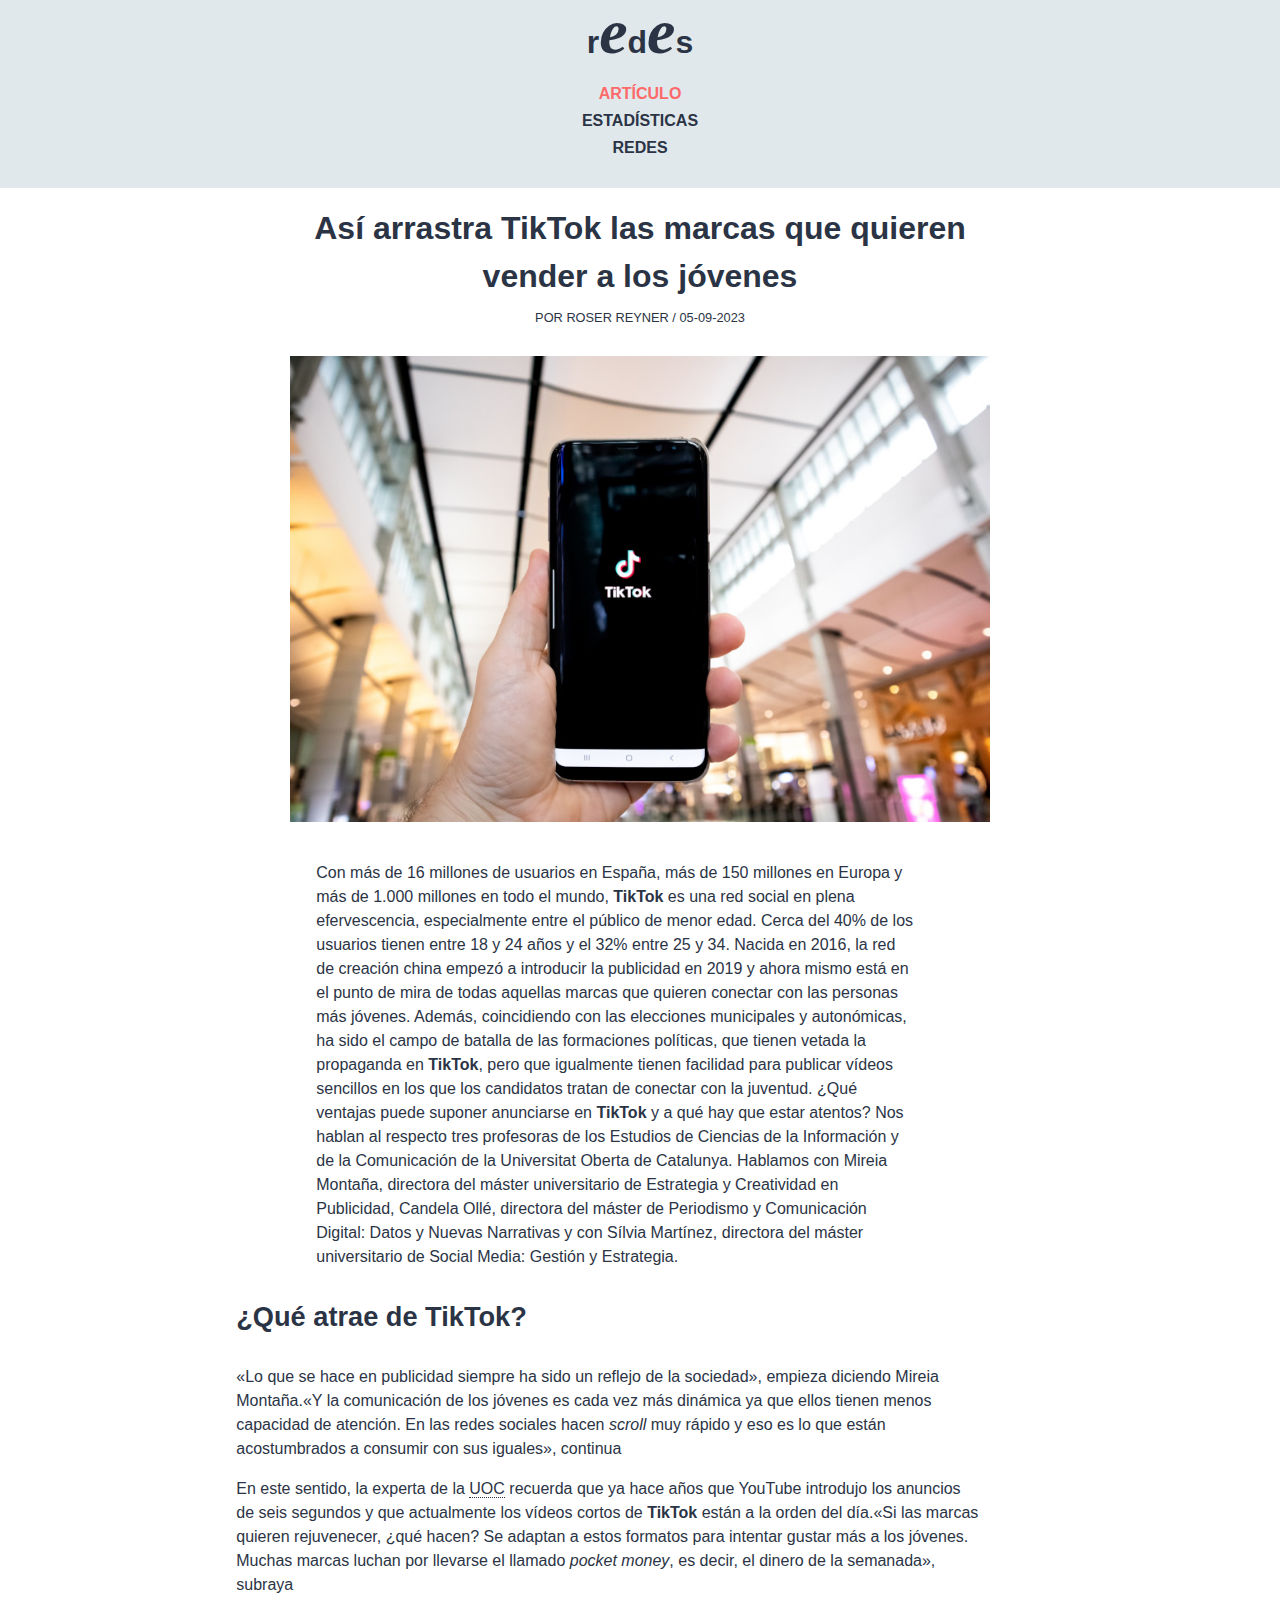
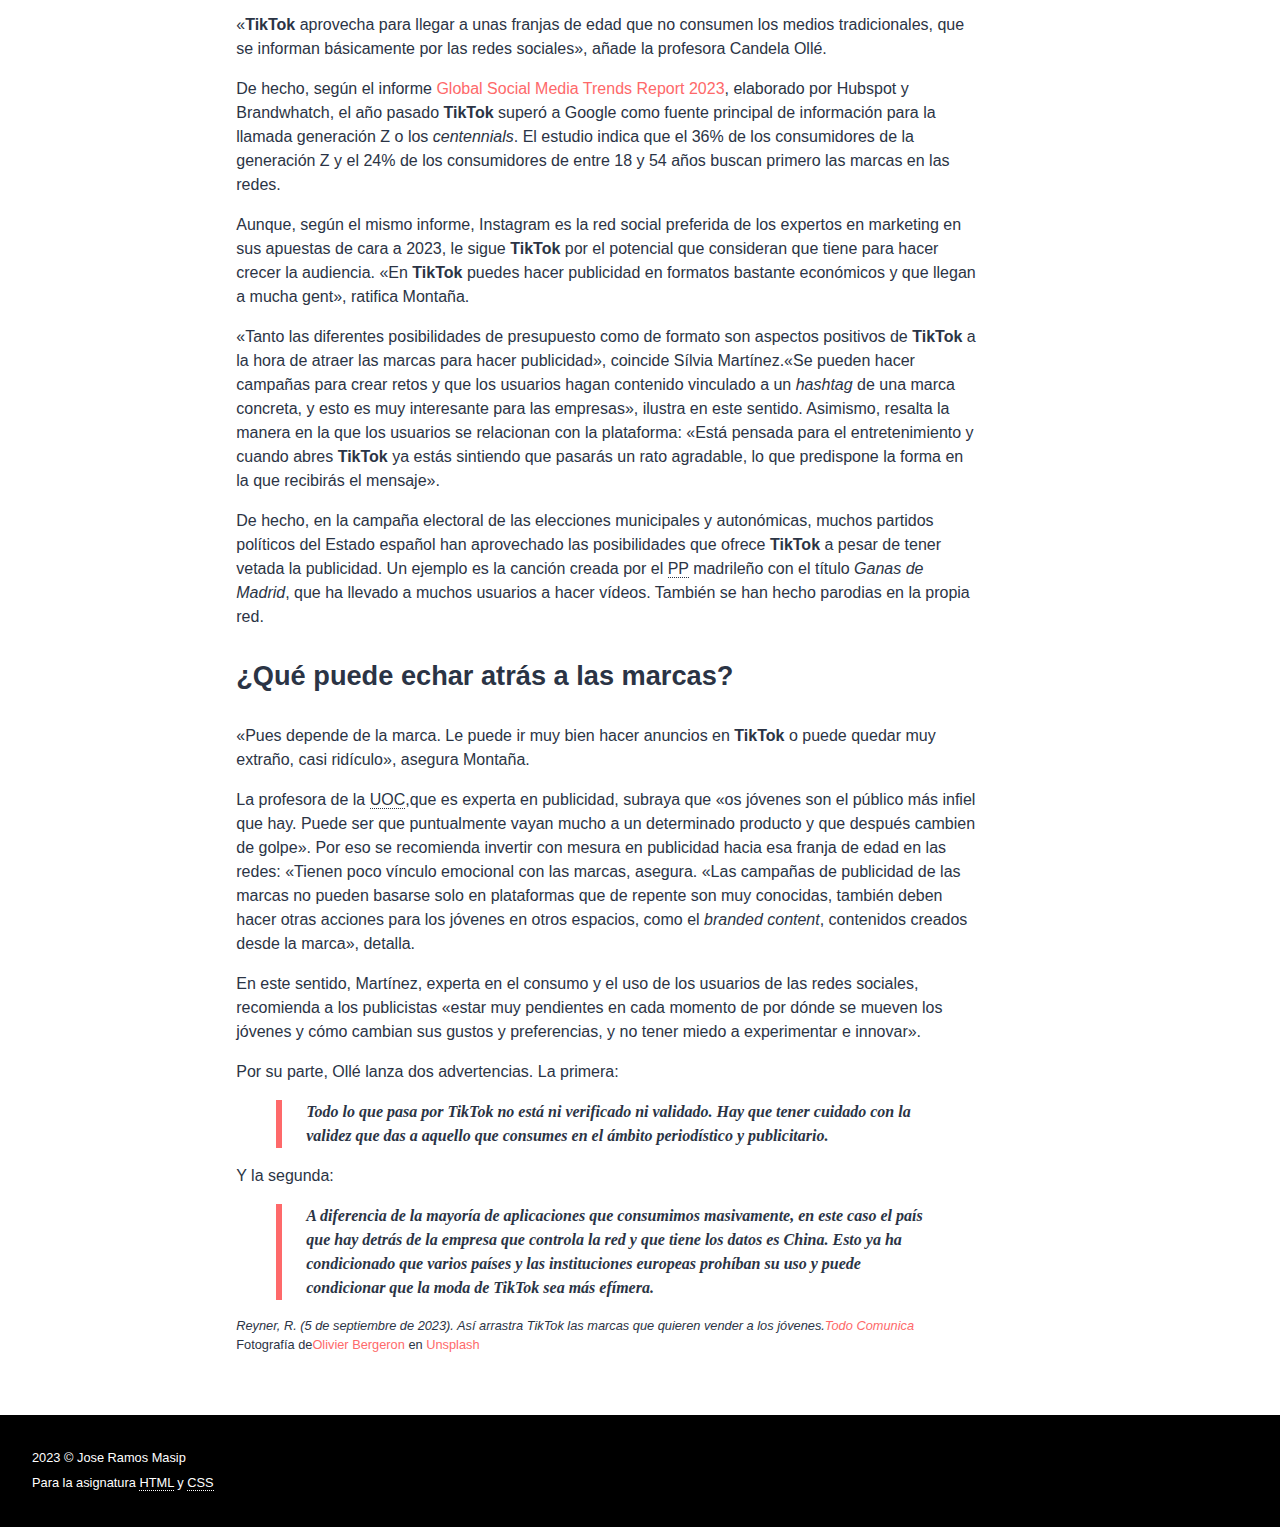
<file: index.html>
<!DOCTYPE html>
<html lang="es">

<head>
    <meta charset="UTF-8">
    <meta name="viewport" content="width=device-width, initial-scale=1.0">
    <title>Articulo</title>
    <link rel="stylesheet" href="css/estilos.css" >
    <link rel="icon" type="image/s" href="css/img/users.svg">

</head>

<body>
    <header>
        <nav class="sans-serif">
            <a href="index.html" id="redes">
                r<span class="e serif">e</span>d<span class="e serif">e</span>s
            </a>
            <ul>
                <li><a href="index.html"> ARTÍCULO </a></li>
                <li><a class="sans-serif" href="estadisticas.html"> ESTADÍSTICAS </a></li>
                <li><a class="sans-serif" href="redes.html"> REDES </a></li>
            </ul>
        </nav>
    </header>
    <main class="sans-serif">
        <div class="container">
            <h2>Así arrastra TikTok las marcas que quieren vender a los jóvenes</h2>
            <p class="subtitle">POR ROSER REYNER / 05-09-2023</p>
            <img src="img/hero-image.jpg" alt="Phone with TikTok logo">
            <div id="post_foto" class="sans-serif">
                <p>
                    Con más de 16 millones de usuarios en España, más de 150 millones en
                    Europa y más de 1.000 millones en todo el mundo,
                    <strong>TikTok</strong> es una red social en plena efervescencia,
                    especialmente entre el público de menor edad. Cerca del 40% de los
                    usuarios tienen entre 18 y 24 años y el 32% entre 25 y 34. Nacida en
                    2016, la red de creación china empezó a introducir la publicidad en
                    2019 y ahora mismo está en el punto de mira de todas aquellas marcas
                    que quieren conectar con las personas más jóvenes. Además,
                    coincidiendo con las elecciones municipales y autonómicas, ha sido
                    el campo de batalla de las formaciones políticas, que tienen vetada
                    la propaganda en <strong>TikTok</strong>, pero que igualmente tienen
                    facilidad para publicar vídeos sencillos en los que los candidatos
                    tratan de conectar con la juventud. ¿Qué ventajas puede suponer
                    anunciarse en <strong>TikTok</strong> y a qué hay que estar atentos?
                    Nos hablan al respecto tres profesoras de los Estudios de Ciencias
                    de la Información y de la Comunicación de la Universitat Oberta de
                    Catalunya. Hablamos con Mireia Montaña, directora del máster
                    universitario de Estrategia y Creatividad en Publicidad, Candela
                    Ollé, directora del máster de Periodismo y Comunicación Digital:
                    Datos y Nuevas Narrativas y con Sílvia Martínez, directora del
                    máster universitario de Social Media: Gestión y Estrategia.
                </p>
            </div>
            <div class="sans-serif">
                <h3>¿Qué atrae de TikTok?</h3>
                <div class="contenido">
                    <p>
                        &laquo;Lo que se hace en publicidad siempre ha sido un reflejo de
                        la sociedad&raquo;, empieza diciendo Mireia Montaña.&laquo;Y la
                        comunicación de los jóvenes es cada vez más dinámica ya que ellos
                        tienen menos capacidad de atención. En las redes sociales hacen
                        <i>scroll</i> muy rápido y eso es lo que están acostumbrados a
                        consumir con sus iguales&raquo;, continua
                    </p>
                    <p>
                        En este sentido, la experta de la <u>UOC</u> recuerda que ya hace años
                        que YouTube introdujo los anuncios de seis segundos y que
                        actualmente los vídeos cortos de <b>TikTok</b> están a la orden del
                        día.&laquo;Si las marcas quieren rejuvenecer, ¿qué hacen? Se adaptan a
                        estos formatos para intentar gustar más a los jóvenes. Muchas
                        marcas luchan por llevarse el llamado <i>pocket money</i>, es decir, el
                        dinero de la semanada&raquo;, subraya
                    </p>
                    <p>
                        &laquo;<b>TikTok</b> aprovecha para llegar a unas franjas de edad que no
                        consumen los medios tradicionales, que se informan básicamente por
                        las redes sociales&raquo;, añade la profesora Candela Ollé.
                    </p>
                    <p>

                        De hecho,
                        según el informe
                        <a
                            href="https://offers.hubspot.com/social-media-trends-report?hubs_post-cta=anchor&hubs_post=blog.hubspot.com%2Fmarketing%2Fhubspot-blog-social-media-marketing-report&hubs_signup-url=blog.hubspot.com%2Fmarketing%2Fhubspot-blog-social-media-marketing-report&hubs_signup-cta=cta_button&hsCtaTracking=3dc1dfd9-2cb4-4498-8c57-19dbb5671820%7C1758cda9-adcb-40f3-a7c5-4480017a2815">Global
                            Social Media Trends Report 2023</a>, elaborado por Hubspot y Brandwhatch, el año
                        pasado <b>TikTok </b>superó a Google como fuente principal de información
                        para la llamada generación Z o los <i>centennials</i>. El estudio indica
                        que el 36% de los consumidores de la generación Z y el 24% de los
                        consumidores de entre 18 y 54 años buscan primero las marcas en
                        las redes.
                    </p>
                    <p>
                        Aunque, según el mismo informe, Instagram es la red social
                        preferida de los expertos en marketing en sus apuestas de cara a
                        2023, le sigue <b>TikTok</b> por el potencial que consideran que tiene
                        para hacer crecer la audiencia. &laquo;En <b>TikTok</b> puedes hacer publicidad
                        en formatos bastante económicos y que llegan a mucha gent&raquo;,
                        ratifica Montaña.
                    </p>
                    <p>
                        &laquo;Tanto las diferentes posibilidades de presupuesto como de formato
                        son aspectos positivos de <b>TikTok</b> a la hora de atraer las marcas
                        para hacer publicidad&raquo;, coincide Sílvia Martínez.&laquo;Se pueden hacer
                        campañas para crear retos y que los usuarios hagan contenido
                        vinculado a un <i>hashtag</i> de una marca concreta, y esto es muy
                        interesante para las empresas&raquo;, ilustra en este sentido. Asimismo,
                        resalta la manera en la que los usuarios se relacionan con la
                        plataforma: &laquo;Está pensada para el entretenimiento y cuando
                        abres <b>TikTok</b> ya estás sintiendo que pasarás un rato agradable, lo
                        que predispone la forma en la que recibirás el mensaje&raquo;.
                    </p>
                    <p>
                        De hecho, en la campaña electoral de las elecciones municipales y
                        autonómicas, muchos partidos políticos del Estado español han
                        aprovechado las posibilidades que ofrece <b>TikTok</b> a pesar de tener
                        vetada la publicidad. Un ejemplo es la canción creada por
                        el <u>PP</u> madrileño con el título <i>Ganas de Madrid</i>, que ha llevado a
                        muchos usuarios a hacer vídeos. También se han hecho parodias en
                        la propia red.
                    </p>
                </div>
            </div>
            <div class="sans-serif">
                <h3>¿Qué puede echar atrás a las marcas?</h3>
                <div class="contenido">
                    <p>
                        &laquo;Pues depende de la marca. Le puede ir muy bien hacer anuncios
                        en <b>TikTok</b> o puede quedar muy extraño, casi ridículo&raquo;, asegura
                        Montaña.
                    </p>
                    <p>
                        La profesora de la <u>UOC</u>,que es experta en publicidad,
                        subraya que &laquo;os jóvenes son el público más infiel que hay.
                        Puede ser que puntualmente vayan mucho a un determinado producto y
                        que después cambien de golpe&raquo;. Por eso se
                        recomienda invertir con mesura en publicidad hacia esa franja de
                        edad en las redes: &laquo;Tienen poco vínculo emocional con las
                        marcas, asegura. &laquo;Las campañas de publicidad de las marcas
                        no pueden basarse solo en plataformas que de repente son muy
                        conocidas, también deben hacer otras acciones para los jóvenes en
                        otros espacios, como el <i>branded content</i>, contenidos creados
                        desde la marca&raquo;, detalla.
                    </p>
                    <p>
                        En este sentido, Martínez, experta en el consumo y el uso de los
                        usuarios de las redes sociales, recomienda a los publicistas
                        &laquo;estar muy pendientes en cada momento de por dónde se
                        mueven los jóvenes y cómo cambian sus gustos y preferencias, y no
                        tener miedo a experimentar e innovar&raquo;.
                    </p>
                    <p>Por su parte, Ollé lanza dos advertencias. La primera:</p>
                    <div class="cita serif">
                        <p>
                            Todo lo que pasa por <b>TikTok</b> no está ni verificado ni validado.
                            Hay que tener cuidado con la validez que das a aquello que
                            consumes en el ámbito periodístico y publicitario.
                        </p>
                    </div>
                    <p>Y la segunda:</p>
                    <div class="cita serif">
                        <p>
                            A diferencia de la mayoría de aplicaciones que consumimos
                            masivamente, en este caso el país que hay detrás de la empresa
                            que controla la red y que tiene los datos es China. Esto ya ha
                            condicionado que varios países y las instituciones europeas
                            prohíban su uso y puede condicionar que la moda de <b>TikTok</b> sea
                            más efímera.
                        </p>
                    </div>

                    <p id="post_cita">
                        <i>Reyner, R. (5 de septiembre de 2023). Así arrastra TikTok las
                            marcas que quieren vender a los jóvenes.<a href="https://blogs.uoc.edu/comunicacio/es">Todo
                                Comunica</a></i><br>
                        Fotografía de<a
                            href="https://unsplash.com/es/@obergeron?utm_source=unsplash&utm_medium=referral&utm_content=creditCopyText">Olivier
                            Bergeron </a> en <a href="https://unsplash.com">Unsplash</a>
                    </p><br><br>

                </div>
            </div>
        </div>
    </main>
    <footer class="sans-serif">
        <div>
            <p> 2023 &copy; Jose Ramos Masip </p>
            <p> Para la asignatura <u>HTML</u> y <u>CSS</u> </p>
        </div>
    </footer>
</body>

</html>
</file>
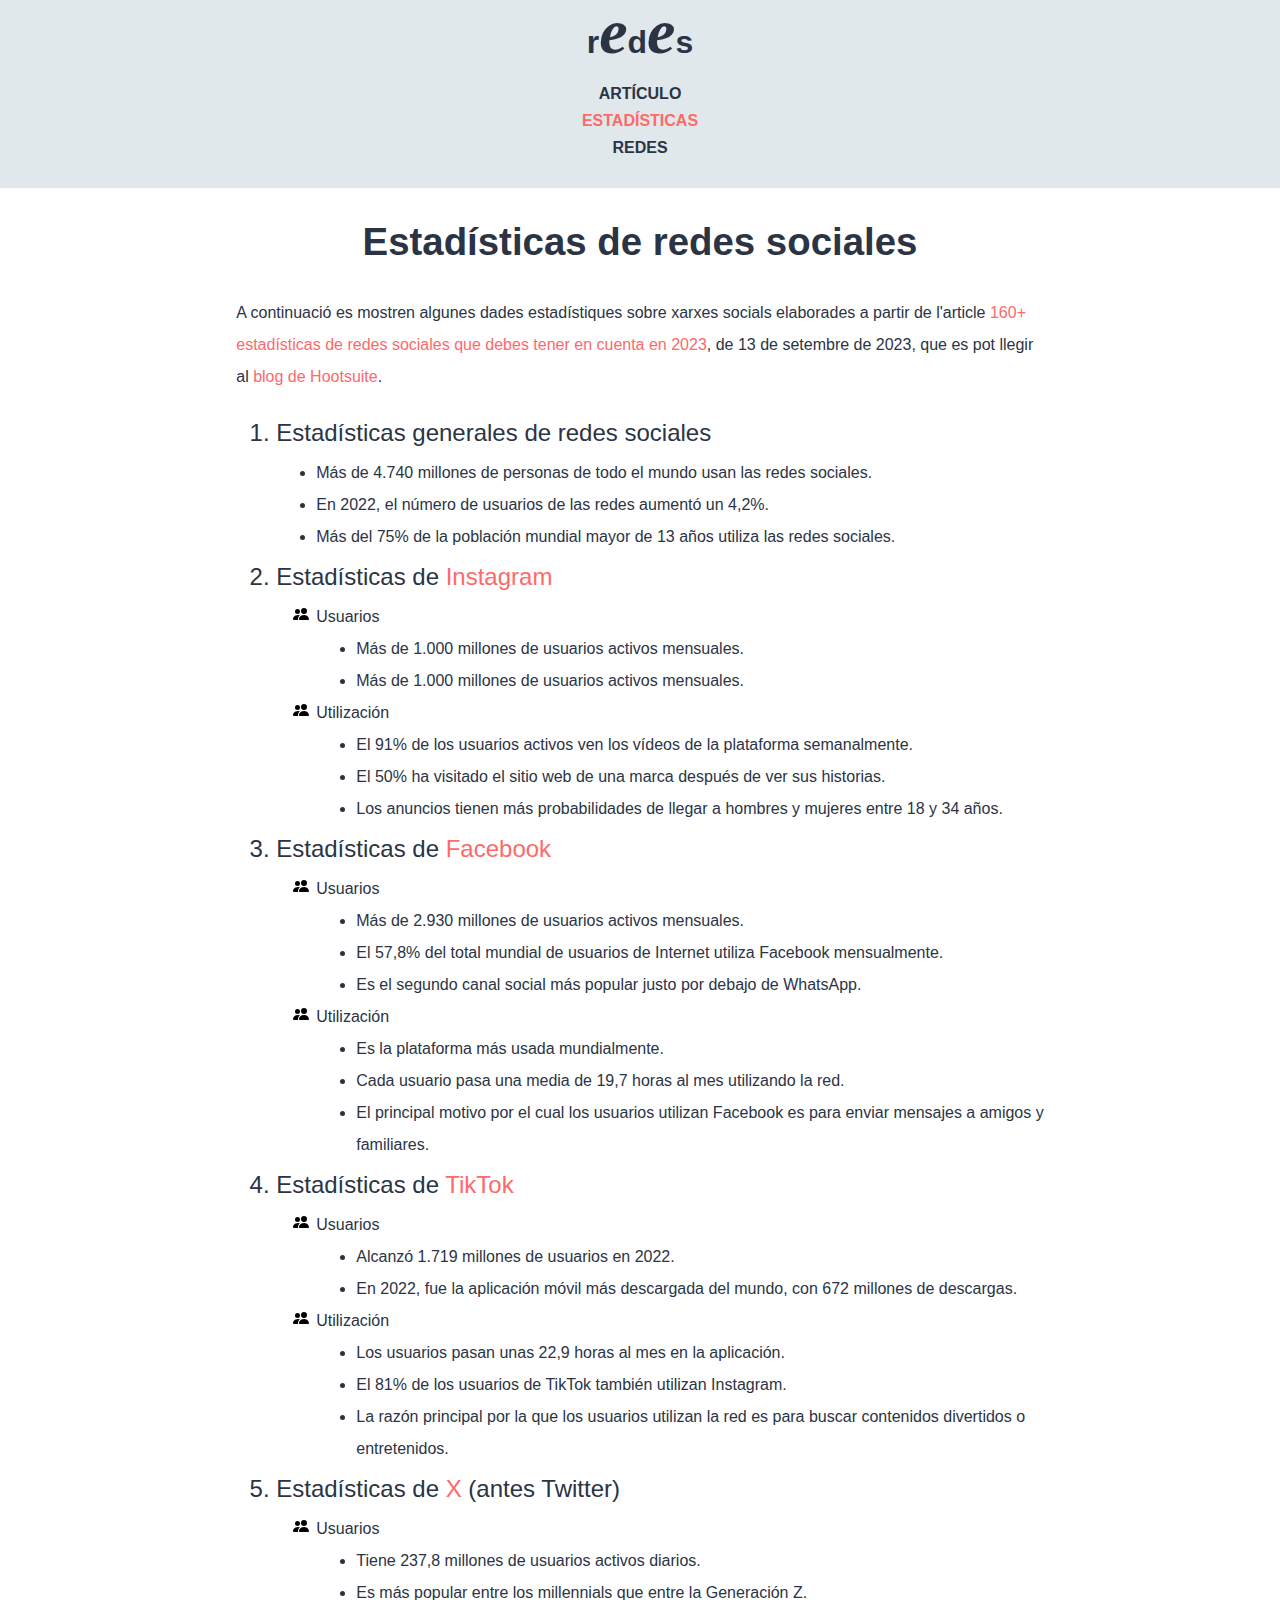
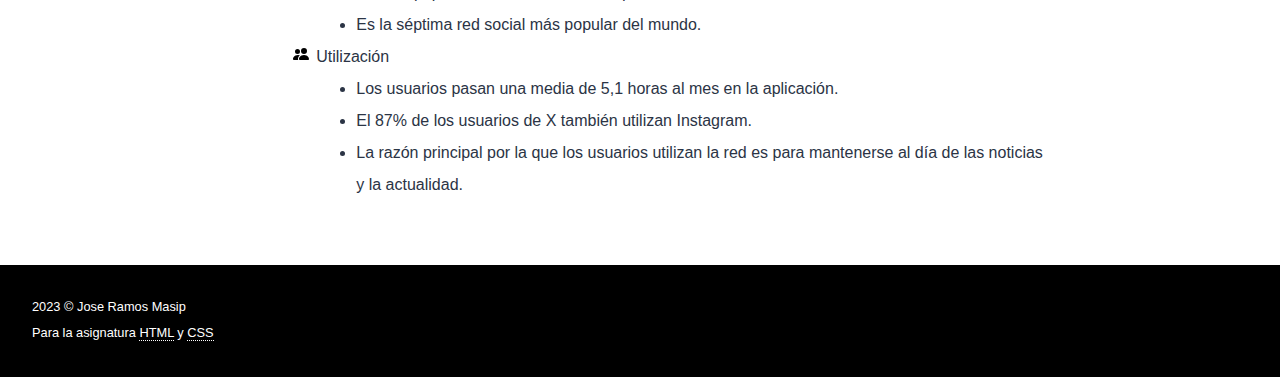
<file: estadisticas.html>
<!DOCTYPE html>
<html lang="es">

<head>
  <link rel="icon" type="image/s" href="css/img/users.svg">
  <meta charset="UTF-8" >
  <meta name="viewport" content="width=device-width, initial-scale=1.0" >
  <title>Estadisticas</title>
  <link rel="stylesheet" href="css/estilos.css" >
</head>

<body>
  <header>
    <nav class="sans-serif">
      <a href="index.html" id="redes">
        r<span class="e serif">e</span>d<span class="e serif">e</span>s
      </a>
      <ul>
        <li><a class="sans-serif" href="index.html"> ARTÍCULO </a></li>
        <li><a href="estadisticas.html"> ESTADÍSTICAS </a></li>
        <li><a class="sans-serif" href="redes.html"> REDES </a></li>
      </ul>
    </nav>
  </header>
  <main class="sans-serif">
    <div class="container">
      <h1>Estadísticas de redes sociales</h1>
      <div class="left">
        <p>
          A continuació es mostren algunes dades estadístiques sobre xarxes
          socials elaborades a partir de l'article
          <a
            href="https://blog.hootsuite.com/es/125-estadisticas-de-redes-sociales/%22%20%5Cl%20%22Estadisticas_generales_de_redes_sociales">160+
            estadísticas de redes sociales que debes tener en cuenta en
            2023</a>, de 13 de setembre de 2023, que es pot llegir al
          <a href="https://blog.hootsuite.com/es/">blog de Hootsuite</a>.
        </p>
        <ol>
          <li class="enunciado">Estadísticas generales de redes sociales
            <ul class="regular">
              <li>
                Más de 4.740 millones de personas de todo el mundo usan las
                redes sociales.
              </li>
              <li>
                En 2022, el número de usuarios de las redes aumentó un 4,2%.
              </li>
              <li>
                Más del 75% de la población mundial mayor de 13 años utiliza las
                redes sociales.
              </li>
            </ul>
          </li>
          <li class="enunciado">
            Estadísticas de <a href="redes.html#insta">Instagram</a>

            <ul class="users">
              <li>Usuarios
                <ul class="regular">
                  <li>Más de 1.000 millones de usuarios activos mensuales.</li>
                  <li>Más de 1.000 millones de usuarios activos mensuales.</li>
                </ul>
              </li>
              <li>Utilización
                <ul class="regular">
                  <li>
                    El 91% de los usuarios activos ven los vídeos de la plataforma
                    semanalmente.
                  </li>
                  <li>
                    El 50% ha visitado el sitio web de una marca después de ver
                    sus historias.
                  </li>
                  <li>
                    Los anuncios tienen más probabilidades de llegar a hombres y
                    mujeres entre 18 y 34 años.
                  </li>
                </ul>
              </li>
            </ul>
          </li>
          <li class="enunciado">
            Estadísticas de <a href="redes.html#face">Facebook </a>

            <ul class="users">
              <li>Usuarios
                <ul class="regular">
                  <li>Más de 2.930 millones de usuarios activos mensuales.</li>
                  <li>
                    El 57,8% del total mundial de usuarios de Internet utiliza
                    Facebook mensualmente.
                  </li>
                  <li>
                    Es el segundo canal social más popular justo por debajo de
                    WhatsApp.
                  </li>
                </ul>
              </li>
              <li>Utilización
                <ul class="regular">
                  <li>Es la plataforma más usada mundialmente.</li>
                  <li>
                    Cada usuario pasa una media de 19,7 horas al mes utilizando la
                    red.
                  </li>
                  <li>
                    El principal motivo por el cual los usuarios utilizan Facebook
                    es para enviar mensajes a amigos y familiares.
                  </li>
                </ul>
              </li>
            </ul>
          </li>

          <li class="enunciado">
            Estadísticas de <a href="redes.html#tik">TikTok</a>

            <ul class="users">
              <li>Usuarios
                <ul class="regular">
                  <li>Alcanzó 1.719 millones de usuarios en 2022.</li>
                  <li>
                    En 2022, fue la aplicación móvil más descargada del mundo, con
                    672 millones de descargas.
                  </li>
                </ul>
              </li>
              <li>Utilización
                <ul class="regular">
                  <li>
                    Los usuarios pasan unas 22,9 horas al mes en la aplicación.
                  </li>
                  <li>
                    El 81% de los usuarios de TikTok también utilizan Instagram.
                  </li>
                  <li>
                    La razón principal por la que los usuarios utilizan la red es
                    para buscar contenidos divertidos o entretenidos.
                  </li>
                </ul>
              </li>
            </ul>
          </li>
          <li class="enunciado">
            Estadísticas de <a href="redes.html#X">X</a> (antes Twitter)

            <ul class="users">
              <li>Usuarios
                <ul class="regular">
                  <li>Tiene 237,8 millones de usuarios activos diarios.</li>
                  <li>
                    Es más popular entre los millennials que entre la Generación
                    Z.
                  </li>
                  <li>Es la séptima red social más popular del mundo.</li>
                </ul>
              </li>
              <li>Utilización
                <ul class="regular">
                  <li>
                    Los usuarios pasan una media de 5,1 horas al mes en la
                    aplicación.
                  </li>
                  <li>El 87% de los usuarios de X también utilizan Instagram.</li>
                  <li>
                    La razón principal por la que los usuarios utilizan la red es
                    para mantenerse al día de las noticias y la actualidad.
                  </li>
                </ul>
              </li>
            </ul>
          </li>
        </ol>
      </div>
    </div>
    <br ><br >
  </main>
  <footer class="sans-serif">
    <div>
      <p> 2023 &copy; Jose Ramos Masip </p>
      <p> Para la asignatura <u>HTML</u> y <u>CSS</u> </p>
    </div>
  </footer>
</body>

</html>
</file>
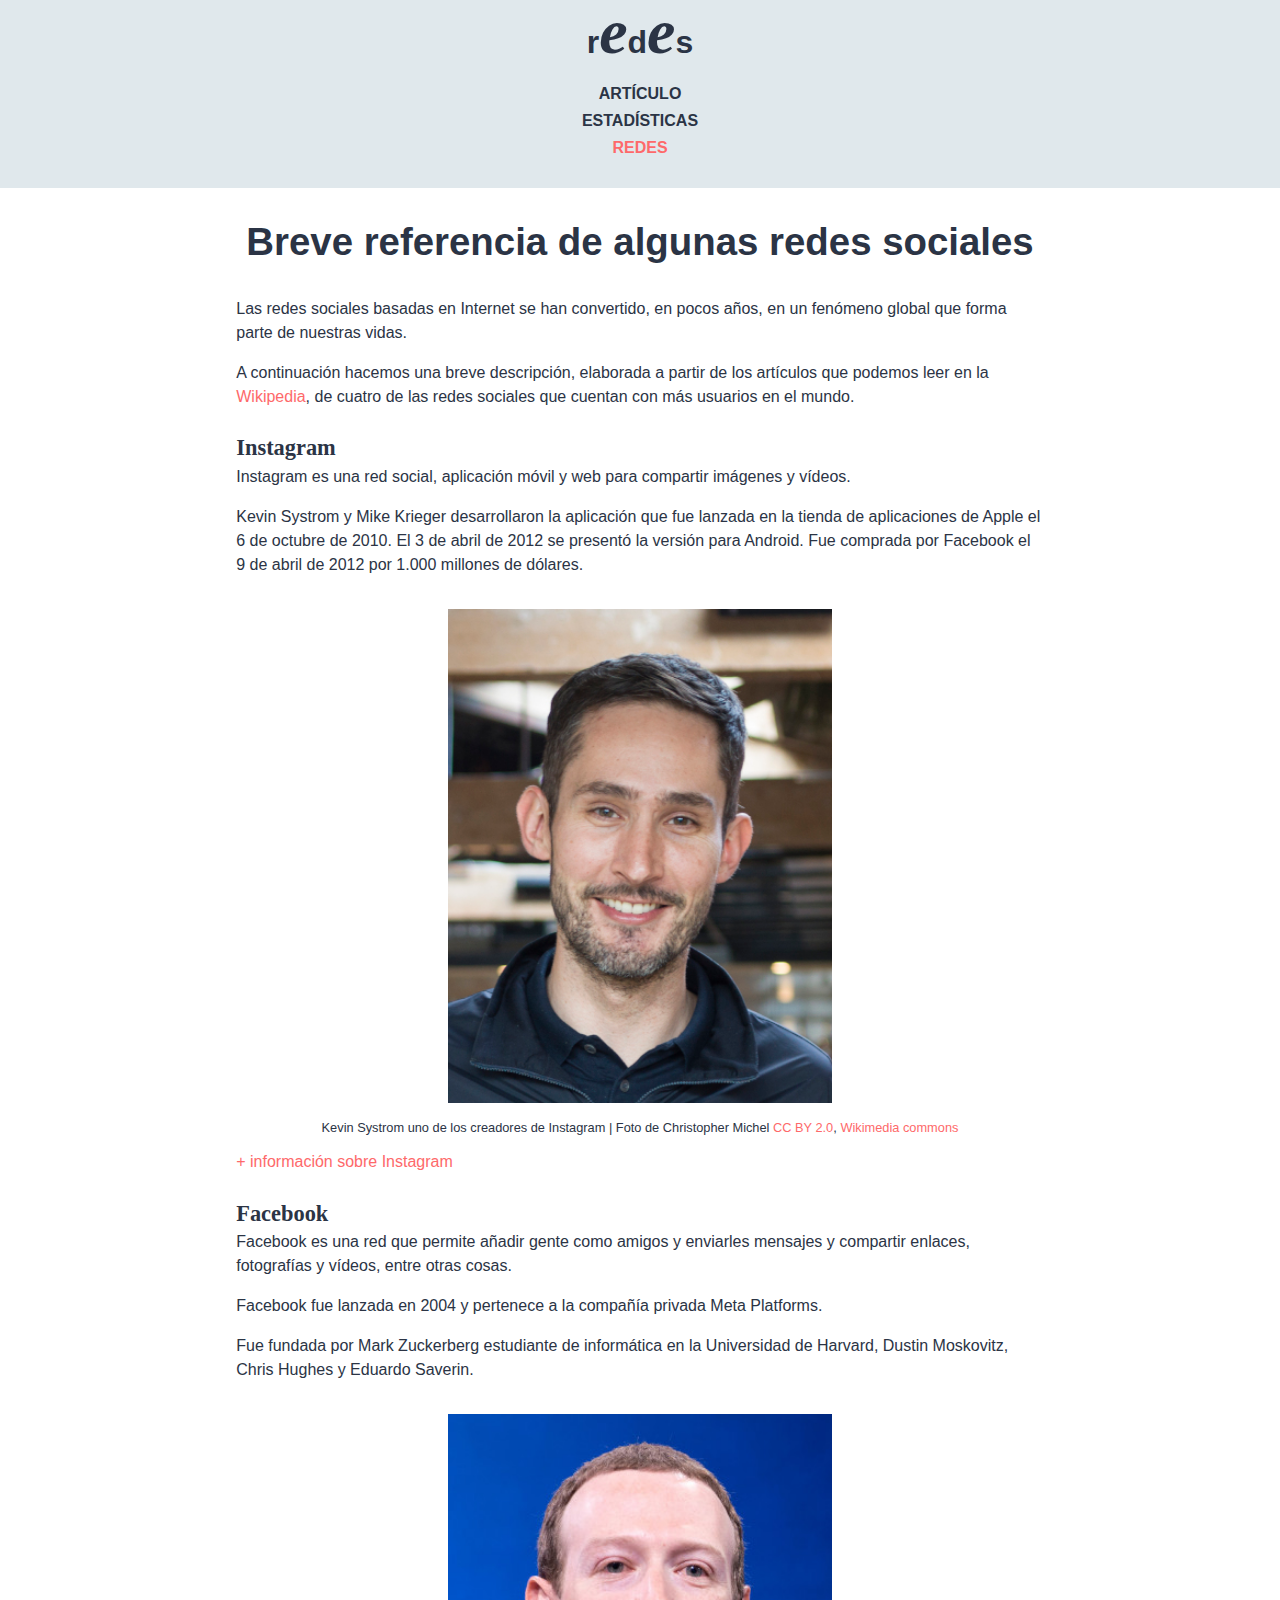
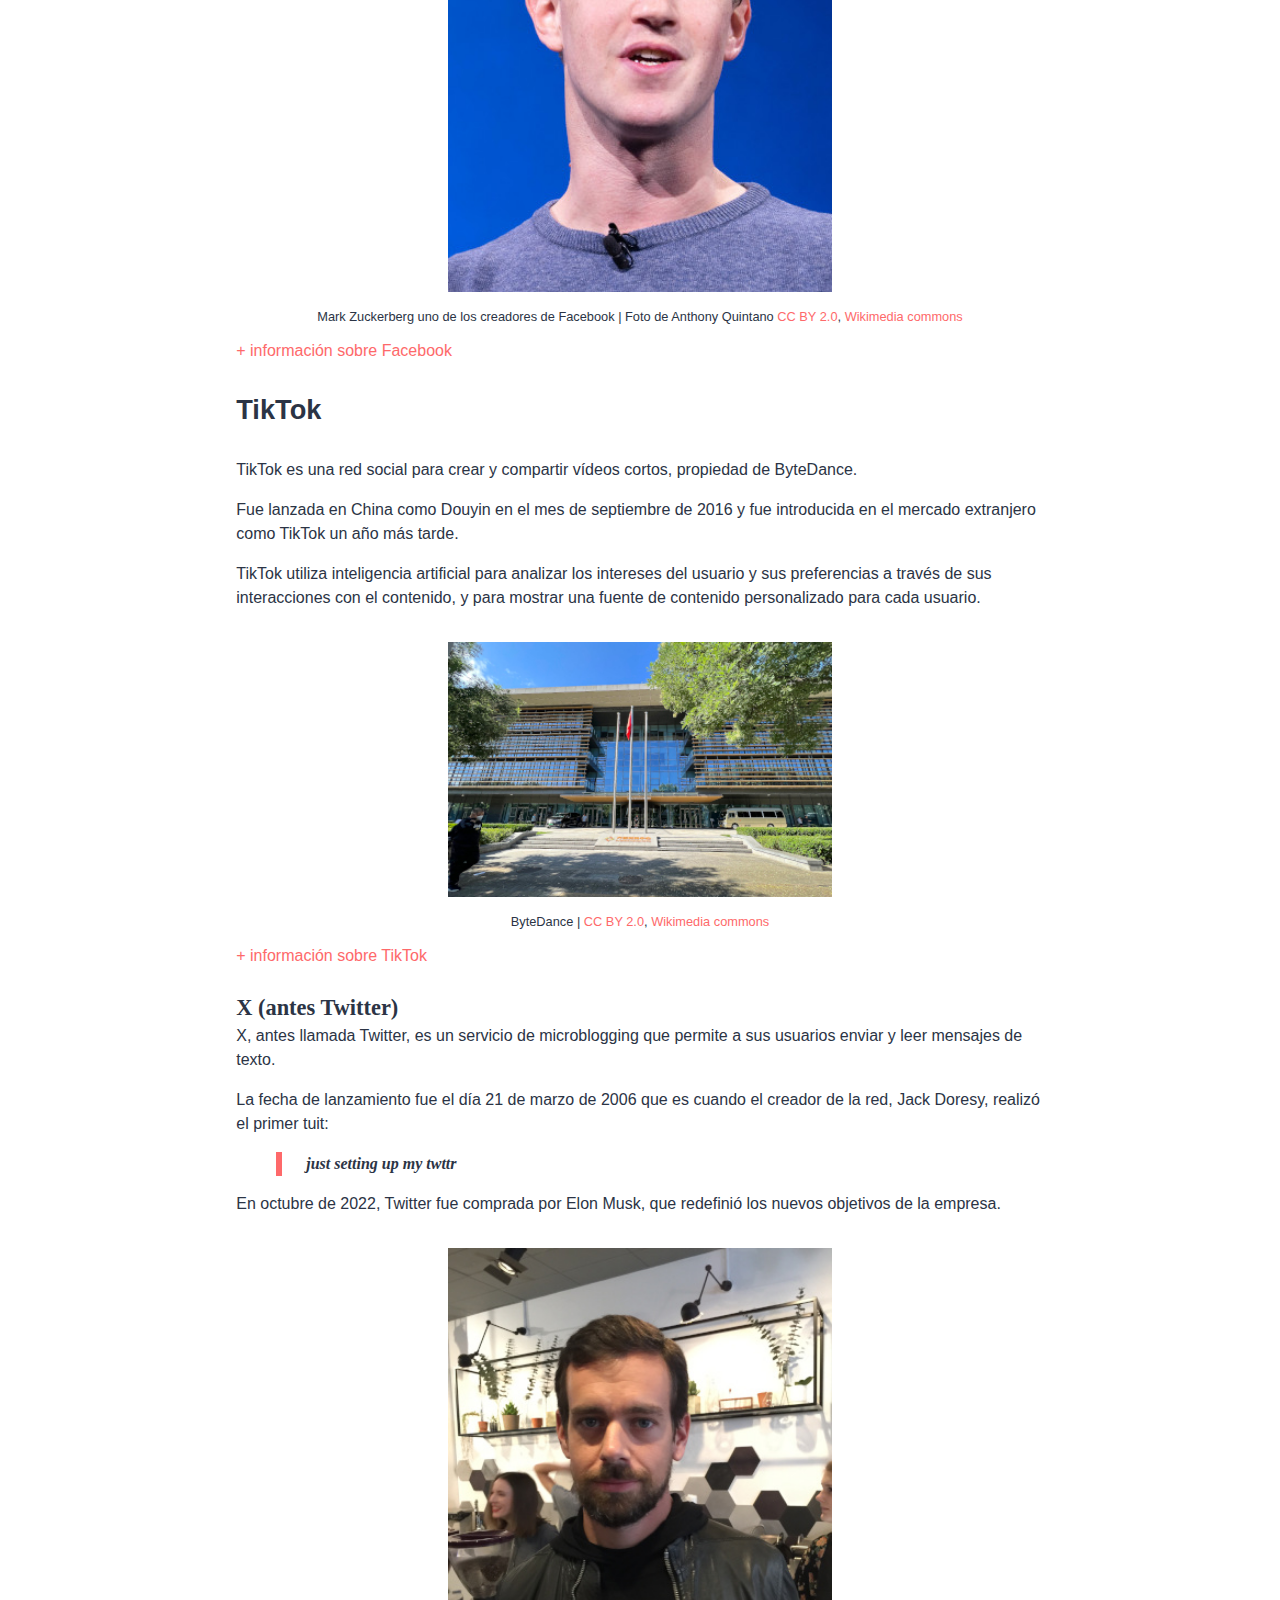
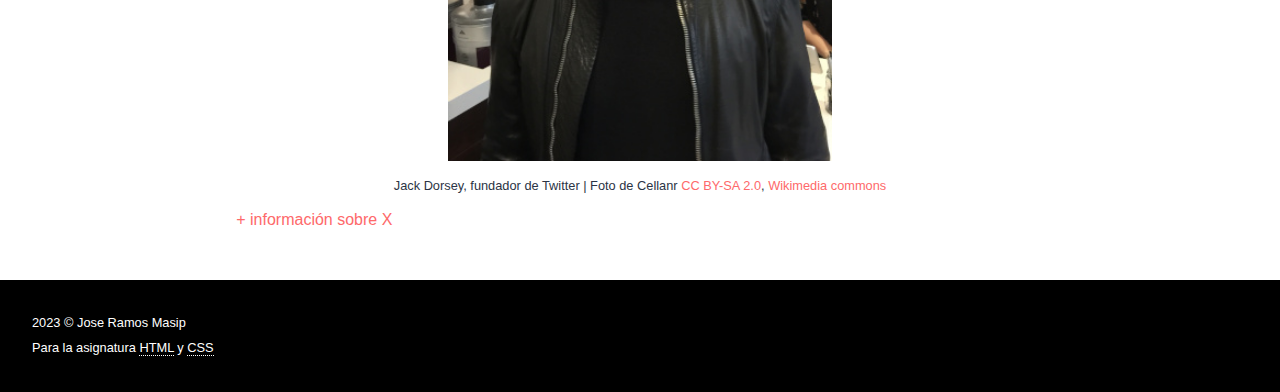
<file: redes.html>
<!DOCTYPE html>
<html lang="es">

<head>
  <meta charset="UTF-8" >
  <meta name="viewport" content="width=device-width, initial-scale=1.0" >
  <title>Redes</title>
  <link rel="stylesheet" href="css/estilos.css" >
  <link rel="icon" type="image/s" href="img/users.svg">

</head>

<body>
  <header>
    <nav class="sans-serif">
      <a href="index.html" id="redes">
        r<span class="e serif">e</span>d<span class="e serif">e</span>s
      </a>
      <ul>
        <li><a class="sans-serif" href="index.html"> ARTÍCULO </a></li>
        <li><a class="sans-serif" href="estadisticas.html"> ESTADÍSTICAS </a></li>
        <li><a href="redes.html"> REDES </a></li>
      </ul>
    </nav>
  </header>
  <main class="sans-serif">
    <div class="container">
      <h1>Breve referencia de algunas redes sociales</h1>
      <div class="left2">
        <p>
          Las redes sociales basadas en Internet se han convertido, en pocos
          años, en un fenómeno global que forma parte de nuestras vidas.
        </p>
        <p>
          A continuación hacemos una breve descripción, elaborada a partir de
          los artículos que podemos leer en la
          <a href="https://es.wikipedia.org/">Wikipedia</a>, de cuatro de las redes
          sociales que cuentan con más usuarios en el mundo.
        </p>

        <h3 class="serif" id="insta">Instagram</h3>

        <p class="top">
          Instagram es una red social, aplicación móvil y web para compartir
          imágenes y vídeos.
        </p>
        <p>
          Kevin Systrom y Mike Krieger desarrollaron la aplicación que fue
          lanzada en la tienda de aplicaciones de Apple el 6 de octubre de
          2010. El 3 de abril de 2012 se presentó la versión para Android. Fue
          comprada por Facebook el 9 de abril de 2012 por 1.000 millones de
          dólares.
        </p>
      </div>
      <div>
        <div class="photo">
          <img src="img/Kevin-Systrom.jpg" alt="Kevin Systrom uno de los creadores de Instagram ">
        </div>
        <div>
          <p class="pie_de_foto">
            Kevin Systrom uno de los creadores de Instagram | Foto de
            Christopher Michel <a
              href="https://creativecommons.org/licenses/by/2.0%22%20%5Co%20%22Creative%20Commons%20Attribution%202.0">CC
              BY 2.0</a>, <a href="https://commons.wikimedia.org/w/index.php?curid=70110510">Wikimedia commons</a>
          </p>
        </div>
      </div>
      <div class="left2">
        <a class="info" href="https://es.wikipedia.org/wiki/Instagram%22%20%5Co%20%22enlaza%20con%20la%20Wikipedia">+
          información sobre Instagram</a>

        <h3 class="serif" id="face">Facebook</h3>

        <p class="top">
          Facebook es una red que permite añadir gente como amigos y enviarles
          mensajes y compartir enlaces, fotografías y vídeos, entre otras
          cosas.
        </p>
        <p>
          Facebook fue lanzada en 2004 y pertenece a la compañía privada Meta
          Platforms.
        </p>
        <p>
          Fue fundada por Mark Zuckerberg estudiante de informática en la
          Universidad de Harvard, Dustin Moskovitz, Chris Hughes y Eduardo
          Saverin.
        </p>
      </div>
      <div>
        <div class="photo">
          <img src="img/Mark-Zuckerberg.jpg" alt="Mark Zuckerberg " >
        </div>
        <div>
          <p class="pie_de_foto">
            Mark Zuckerberg uno de los creadores de Facebook | Foto de Anthony
            Quintano <a
              href="https://creativecommons.org/licenses/by/2.0%22%20%5Co%20%22Creative%20Commons%20Attribution%202.0">CC
              BY 2.0</a>, <a href="https://commons.wikimedia.org/w/index.php?curid=90784061">Wikimedia commons</a>
          </p>
        </div>
      </div>
      <div class="left2"><a href="https://es.wikipedia.org/wiki/Facebook%22%20%5Co%20%22enlaza%20con%20la%20Wikipedia">+
          información sobre Facebook</a></div>

      <div id="tik" class="left2">
        <h3>TikTok</h3>
        <p>
          TikTok es una red social para crear y compartir vídeos cortos,
          propiedad de ByteDance.
        </p>
        <p>
          Fue lanzada en China como Douyin en el mes de septiembre de 2016 y
          fue introducida en el mercado extranjero como TikTok un año más
          tarde.
        </p>
        <p>
          TikTok utiliza inteligencia artificial para analizar los intereses
          del usuario y sus preferencias a través de sus interacciones con el
          contenido, y para mostrar una fuente de contenido personalizado para
          cada usuario.
        </p>
      </div>
      <div>
        <div class="photo">
          <img src="img/ByteDance.jpg" alt="ByteDance">
        </div>
        <p class="pie_de_foto">ByteDance | <a
            href="https://creativecommons.org/licenses/by/2.0%22%20%5Co%20%22Creative%20Commons%20Attribution%202.0"> CC
            BY 2.0</a>, <a href="https://commons.wikimedia.org/w/index.php?curid=121183822">Wikimedia commons</a></p>
      </div>
      <div class="left2">
        <a href="https://es.wikipedia.org/wiki/TikTok%22%20%5Co%20%22enlaza%20con%20la%20Wikipedia">+ información sobre
          TikTok</a>

        <h3 class="serif" id="X">X (antes Twitter)</h3>

        <p class="top">
          X, antes llamada Twitter, es un servicio de microblogging que
          permite a sus usuarios enviar y leer mensajes de texto.
        </p>
        <p>
          La fecha de lanzamiento fue el día 21 de marzo de 2006 que es cuando
          el creador de la red, Jack Doresy, realizó el primer tuit:
        </p>
        <div class="cita serif">
          <p>just setting up my twttr</p>
        </div>

        <p>
          En octubre de 2022, Twitter fue comprada por Elon Musk, que
          redefinió los nuevos objetivos de la empresa.
        </p>
      </div>
      <div>
        <div class="photo">
          <img src="img/Jack-Dorsey.jpg" alt="Jack Dorsey, fundador de Twitter">
        </div>
        <div class="sub_photo">
          <p class="pie_de_foto">
            Jack Dorsey, fundador de Twitter | Foto de Cellanr
            <a href="https://creativecommons.org/licenses/by/2.0%22%20%5Co%20%22Creative%20Commons%20Attribution%202.0">CC
              BY-SA 2.0</a>, <a href="https://commons.wikimedia.org/w/index.php?curid=43890931">Wikimedia commons</a>
          </p>
        </div>
      </div>
      <div class="left2">
        <a href="https://ca.wikipedia.org/wiki/Twitter%22%20%5Co%20%22enlla%C3%A7a%20amb%20la%20Viquip%C3%A8dia">+
          información sobre X</a>
        <br ><br ><br >
      </div>
    </div>
  </main>
  <footer class="sans-serif">
    <div>
        <p> 2023 &copy; Jose Ramos Masip </p>
        <p> Para la asignatura <u>HTML</u> y <u>CSS</u> </p>
    </div>
</footer>
</body>

</html>
</file>
<file: css/estilos.css>
body {
    display: flex;
    flex-direction: column;
    align-items: center; 
    text-align: center; 
    min-height: 100vh;
    margin: 0;
    line-height: 1.5;
}
/* GENERIC */
.sans-serif {
    font-family: Verdana, Tahoma, sans-serif;
    color:rgb(43, 52, 69);
}

.serif {
    font-family: Georgia, 'Times New Roman', serif;
    color:rgb(43, 52, 69);

}
a:hover{
    text-decoration: none;
    color: rgb(254,105,106,0.5);

}
a{
    text-decoration: none;
    color: rgb(254,105,106);

}
/* HEADER */
header {
    background-color: #d7e2e7c7;
    width: 100%;
    text-align: center;
    margin: 0;
    padding-bottom:0.7rem ;

}
nav ul{
    list-style-type:none;
    padding-left: 0;
}
#redes {
    font-size: 2rem;
    font-variation-settings: 'wght' 900;
    color:rgb(43, 52, 69);;
    margin: 0;

}
.e{
    font-size: 4rem;
    line-height: 1;
    font-style: italic;
} 

header a {
    display: block;
    margin: 0.2rem;
    font-weight: bold;
    
}

/* MAIN */
.container {
    width: 95%; 
    max-width: 850px;
    margin-top: 1rem;
    margin-left: auto; 
    margin-right: auto;
    text-align: center;

}
h1{
    font-size: 2.4rem;
}
main h2{
    font-size: 2rem;
    margin: 1rem 3rem 0.5rem 3rem; 
    color: rgb(43, 52, 69);;
}
.subtitle{
    margin-top: 0;
    font-size: 0.8rem;
}
img{
    margin: 1rem;
    width: 700px;
    
}
#post_foto{
    margin: 0rem 8rem 1rem 5rem; /*  superior,  derecho, inferior, izquierdo */
    text-align: left;
}

.pie_de_foto{
    margin-top: 0;
    font-size: 0.8rem;
}
main h3{
    font-size: 1.7rem;
    text-align: left;
    color: rgb(43, 52, 69);;
}
.contenido{
    margin-right: 4rem;
    text-align: left;
}
u{
    border-bottom: 1px dotted;
    text-decoration: none;
}
.cita{
    border-left: 0.4rem solid rgb(254,105,106);
    padding-left: 0.5rem;
    margin-left: 2.5rem;
    font-weight: bold;
    font-style: italic;
    margin-right: 3rem;
}
.cita p{
    margin-left: 1rem;
}
#post_cita{
    font-size: 0.8rem;
}
.left{
    line-height: 2;
    text-align: left;
}
.left2{
    text-align: left;

}
.users li{
    list-style-image: url(img/users.svg);
}

.regular li{
    list-style-image: none;
    list-style-type: disc;
}
.enunciado{
    font-size: 1.5rem;
}
/* esto es para quitar el font 
size del enunciado porque ul está 
dentro de los li enunciado */
.enunciado ul{
    font-size: 1rem;
}
.photo img{
    max-width: 24rem;
    margin-bottom: 0.5rem;
}
h3.serif{
    margin-bottom: 0;
    font-size: 1.4rem;
}
.top{
    margin-top: 0px;
}



/* FOOTER */

footer {
    text-align: left;
    background-color: black;
    width: 100%;
    height: 5.5rem;
    padding-top: 1.5rem ;
}

footer div{
    margin-left: 2rem;
    color: rgb(255,255,255);
    font-size: 0.8rem;
    line-height: 1;
}
</file>
